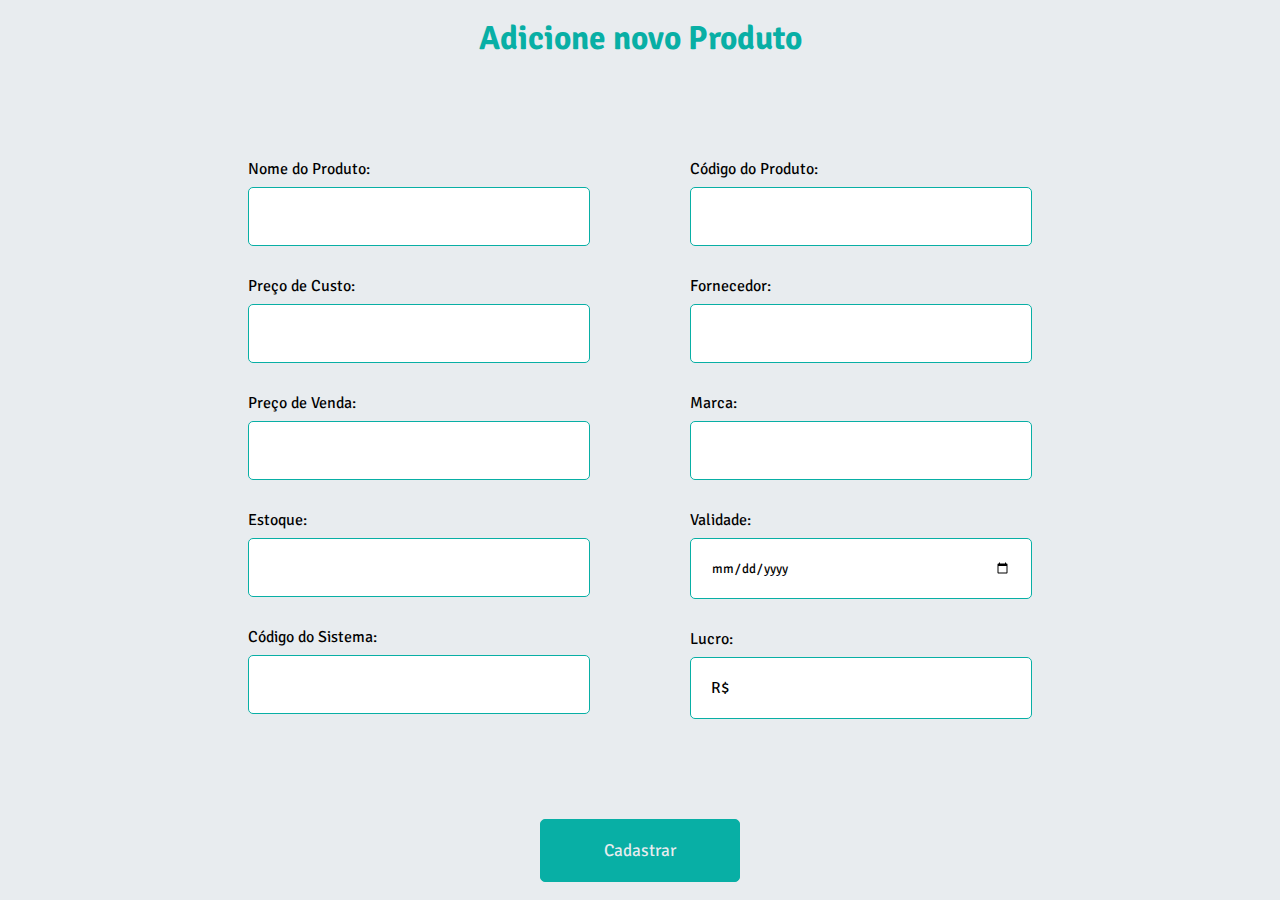
<file: assets/Pages/cadastro.html>
<!DOCTYPE html>
<html lang="pt-BR">
<head>
    <meta charset="UTF-8">
    <meta http-equiv="X-UA-Compatible" content="IE=edge">
    <meta name="viewport" content="width=device-width, initial-scale=1.0">
    <link rel="stylesheet" href="/assets/css/root.css">
    <link rel="stylesheet" href="/assets/css/cadastro.css">
    <script src="/assets/JavaScript/cadastro.js" defer></script>
    <title>Cadastro</title>
</head>
<body>
    <main>
        <div id="form-header">
            <h2>Adicione novo Produto</h2>
        </div>
        <form action="" class="form">
            <div class="form-left">
                <div class="box">
                    <input type="text" required class="name">
                    <label for="">Nome do Produto:</label>
                </div>
                <div class="box">
                    <input type="number"
                     required class="original-price">
                    <label for="">Preço de Custo:</label>
                </div>
                <div class="box">
                    <input type="number"
                     required class="sale-price">
                    <label for="">Preço de Venda:</label>
                </div>
                <div class="box">
                    <input type="number"
                     required class="estoque">
                    <label for="">Estoque:</label>
                </div>
                <div class="box">
                    <input type="number"
                    class="codsis">
                    <label for="">Código do Sistema:</label>
                </div>
            </div>
            <div class="form-right">
                <div class="box">
                    <input type="number"
                    class="codprod">
                    <label for="">Código do Produto:</label>
                </div>
                <div class="box">
                    <input type="text"
                    class="fornecedor">
                    <label for="">Fornecedor:</label>
                </div>
                <div class="box">
                    <input type="text"
                     required class="marca">
                    <label for="">Marca:</label>
                </div>
                <div class="box">
                    <input type="date"
                    class="validade">
                    <label for="">Validade:</label>
                </div>
                <div class="box">
                    
                    <span class="preco-final lucro">R$</span>
                    <label for="" class="lucro">Lucro:</label>
                </div>
            </div>
            </form>
            <div class="">
                <button type="submit" class="form-button">Cadastrar</button>
            </div>
    </main>
    
</body>
</html>
</file>
<file: assets/css/root.css>
@import url('https://fonts.googleapis.com/css2?family=Kumbh+Sans:wght@400;700&family=Signika+Negative:wght@400;700&display=swap');
:root{
    --principal-color: rgb(8, 175, 165);
    --back-ground: rgb(232, 236, 239);
}

*{
    font-family: 'Kumbh Sans', sans-serif;
    font-family: 'Signika Negative', sans-serif;
    margin: 0;
    padding: 0;
}
</file>
<file: assets/css/cadastro.css>
main{
    background-color: var(--back-ground);
    height: 100vh;
    display: flex;
    flex-direction: column;
    justify-content: center;
    align-items: center;
    gap: 100px;
}

#form-header h2{
    color: var(--principal-color);
    font-size: 25pt;
}

.form{
    display: flex;
    gap: 100px;
}

.form-left{
    display: flex;
    flex-direction: column;
    gap: 30px;
}

.form-right{
    display: flex;
    flex-direction: column;
    gap: 30px; 
}

.box{
    display: flex;
    flex-direction: column-reverse;
    gap: 8px;
}


.form input{
    border-radius: 5px;
    padding: 20px;
    border: 1px solid var(--principal-color);
    width: 300px;
    
}

.form input:focus{
    outline: 2px solid var(--principal-color);
}

::placeholder{
    font-size: 13pt;
}

.form-button{
    border: 1px solid var(--principal-color);
    border-radius: 5px;
    padding: 20px;
    background-color: var(--principal-color);
    color: var(--back-ground);
    width: 200px;
    cursor: pointer;
    font-size: 13pt;
}

.preco-final{
    border-radius: 5px;
    display: flex;
    padding: 20px;
    border: 1px solid var(--principal-color);
    background-color: white;
    width: 300px;
    gap: 10px;
    align-items: center;

}

@media only screen and (max-device-width: 700px){
    .form{
        flex-direction: column;
        gap: 15px;
    }
}
</file>
